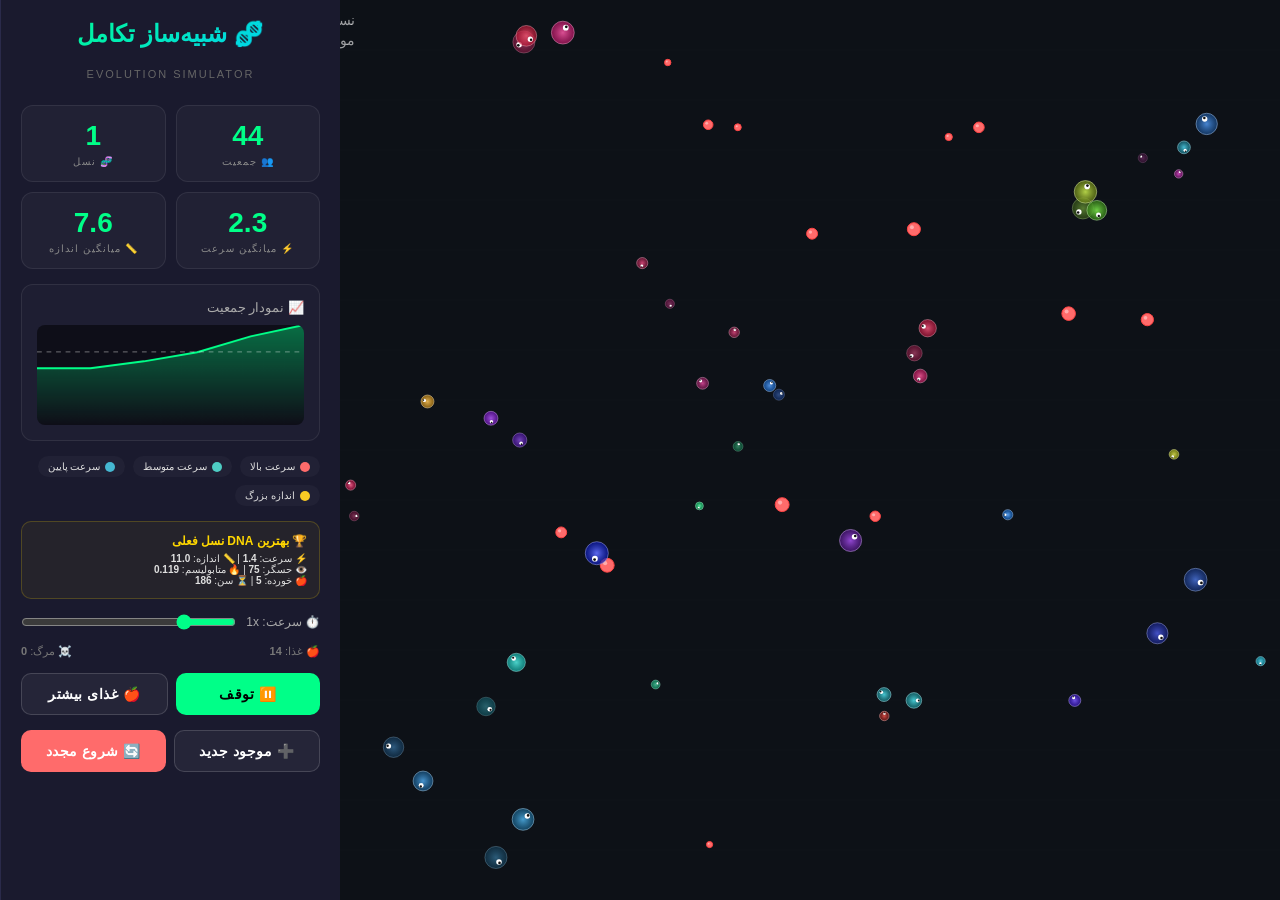
<file: index.html>
<!DOCTYPE html>
<html lang="fa" dir="rtl">
<head>
    <meta charset="UTF-8">
    <meta name="viewport" content="width=device-width, initial-scale=1.0">
    <title>شبیه‌ساز تکامل | Evolution Simulator</title>
    <style>
        :root {
            --bg: #0a0a0a;
            --panel: #1a1a2e;
            --accent: #00ff88;
            --accent2: #ff6b6b;
            --gold: #ffd700;
            --text: #e0e0e0;
        }

        * {
            margin: 0;
            padding: 0;
            box-sizing: border-box;
        }

        body {
            background: var(--bg);
            color: var(--text);
            font-family: 'Segoe UI', Tahoma, sans-serif;
            overflow: hidden;
            height: 100vh;
            display: flex;
            user-select: none;
        }

        #canvas-container {
            flex: 1;
            position: relative;
            background: #0d1117;
            cursor: crosshair;
        }

        canvas {
            display: block;
        }

        #panel {
            width: 340px;
            background: var(--panel);
            border-left: 1px solid #2a2a4a;
            display: flex;
            flex-direction: column;
            padding: 20px;
            gap: 15px;
            overflow-y: auto;
            z-index: 10;
        }

        #panel h1 {
            font-size: 24px;
            text-align: center;
            background: linear-gradient(135deg, var(--accent), #00ccff);
            -webkit-background-clip: text;
            -webkit-text-fill-color: transparent;
            margin-bottom: 5px;
        }

        .subtitle {
            text-align: center;
            font-size: 11px;
            color: #666;
            letter-spacing: 2px;
            margin-bottom: 10px;
        }

        .stat-grid {
            display: grid;
            grid-template-columns: 1fr 1fr;
            gap: 10px;
        }

        .stat-box {
            background: rgba(255, 255, 255, 0.03);
            border: 1px solid rgba(255, 255, 255, 0.08);
            border-radius: 12px;
            padding: 14px;
            text-align: center;
            transition: all 0.3s;
        }

        .stat-box:hover {
            border-color: var(--accent);
            box-shadow: 0 0 20px rgba(0, 255, 136, 0.1);
        }

        .stat-value {
            font-size: 28px;
            font-weight: 900;
            color: var(--accent);
        }

        .stat-label {
            font-size: 10px;
            color: #888;
            letter-spacing: 1px;
            margin-top: 4px;
        }

        .chart-container {
            background: rgba(255, 255, 255, 0.02);
            border-radius: 12px;
            padding: 15px;
            border: 1px solid rgba(255, 255, 255, 0.08);
        }

        .chart-title {
            font-size: 13px;
            margin-bottom: 10px;
            color: #aaa;
        }

        #populationChart {
            width: 100%;
            height: 100px;
            background: rgba(0, 0, 0, 0.3);
            border-radius: 8px;
        }

        .btn {
            padding: 12px;
            border: none;
            border-radius: 10px;
            cursor: pointer;
            font-weight: 700;
            font-size: 14px;
            transition: all 0.3s;
            font-family: inherit;
            letter-spacing: 0.5px;
        }

        .btn-primary {
            background: var(--accent);
            color: #000;
        }

        .btn-primary:hover {
            box-shadow: 0 0 30px rgba(0, 255, 136, 0.4);
            transform: translateY(-2px);
        }

        .btn-secondary {
            background: rgba(255, 255, 255, 0.05);
            color: #fff;
            border: 1px solid rgba(255, 255, 255, 0.15);
        }

        .btn-secondary:hover {
            background: rgba(255, 255, 255, 0.1);
        }

        .btn-danger {
            background: var(--accent2);
            color: #fff;
        }

        .btn-row {
            display: flex;
            gap: 8px;
        }

        .btn-row .btn {
            flex: 1;
        }

        .legend {
            display: flex;
            flex-wrap: wrap;
            gap: 8px;
            font-size: 10px;
        }

        .legend-item {
            display: flex;
            align-items: center;
            gap: 5px;
            background: rgba(255, 255, 255, 0.03);
            padding: 5px 10px;
            border-radius: 20px;
        }

        .legend-dot {
            width: 10px;
            height: 10px;
            border-radius: 50%;
        }

        .info-row {
            display: flex;
            justify-content: space-between;
            font-size: 11px;
            color: #777;
        }

        .best-dna {
            background: rgba(255, 215, 0, 0.05);
            border: 1px solid rgba(255, 215, 0, 0.2);
            border-radius: 10px;
            padding: 12px;
            font-size: 10px;
        }

        .best-dna .title {
            color: var(--gold);
            font-weight: 700;
            margin-bottom: 5px;
            font-size: 12px;
        }

        .dna-bar {
            display: flex;
            gap: 3px;
            margin: 3px 0;
        }

        .dna-gene {
            height: 8px;
            flex: 1;
            border-radius: 2px;
            min-width: 6px;
        }

        .speed-control {
            display: flex;
            align-items: center;
            gap: 10px;
        }

        .speed-control input {
            flex: 1;
            accent-color: var(--accent);
        }

        .speed-label {
            font-size: 12px;
            color: #aaa;
            min-width: 60px;
        }

        #tooltip {
            position: absolute;
            pointer-events: none;
            background: rgba(0, 0, 0, 0.9);
            color: #fff;
            padding: 8px 12px;
            border-radius: 8px;
            font-size: 11px;
            display: none;
            z-index: 100;
            border: 1px solid rgba(255, 255, 255, 0.2);
        }

        @media (max-width: 768px) {
            body {
                flex-direction: column;
            }
            #panel {
                width: 100%;
                max-height: 45vh;
                flex-shrink: 0;
            }
            #canvas-container {
                flex: 1;
                min-height: 55vh;
            }
        }
    </style>
</head>
<body>
    <div id="canvas-container">
        <canvas id="canvas"></canvas>
        <div id="tooltip"></div>
    </div>

    <div id="panel">
        <h1>🧬 شبیه‌ساز تکامل</h1>
        <div class="subtitle">EVOLUTION SIMULATOR</div>

        <div class="stat-grid">
            <div class="stat-box">
                <div class="stat-value" id="population">0</div>
                <div class="stat-label">👥 جمعیت</div>
            </div>
            <div class="stat-box">
                <div class="stat-value" id="generation">0</div>
                <div class="stat-label">🧬 نسل</div>
            </div>
            <div class="stat-box">
                <div class="stat-value" id="avgSpeed">0</div>
                <div class="stat-label">⚡ میانگین سرعت</div>
            </div>
            <div class="stat-box">
                <div class="stat-value" id="avgSize">0</div>
                <div class="stat-label">📏 میانگین اندازه</div>
            </div>
        </div>

        <div class="chart-container">
            <div class="chart-title">📈 نمودار جمعیت</div>
            <canvas id="populationChart" width="280" height="100"></canvas>
        </div>

        <div class="legend">
            <div class="legend-item"><div class="legend-dot" style="background:#ff6b6b;"></div> سرعت بالا</div>
            <div class="legend-item"><div class="legend-dot" style="background:#4ecdc4;"></div> سرعت متوسط</div>
            <div class="legend-item"><div class="legend-dot" style="background:#45b7d1;"></div> سرعت پایین</div>
            <div class="legend-item"><div class="legend-dot" style="background:#f9ca24;"></div> اندازه بزرگ</div>
        </div>

        <div class="best-dna">
            <div class="title">🏆 بهترین DNA نسل فعلی</div>
            <div id="bestDnaInfo">در حال تکامل...</div>
        </div>

        <div class="speed-control">
            <span class="speed-label">⏱️ سرعت: <span id="speedDisplay">1x</span></span>
            <input type="range" id="speedSlider" min="1" max="10" value="3" oninput="updateSpeed(this.value)">
        </div>

        <div class="info-row">
            <span>🍎 غذا: <b id="foodCount">0</b></span>
            <span>☠️ مرگ: <b id="deathCount">0</b></span>
        </div>

        <div class="btn-row">
            <button class="btn btn-primary" onclick="togglePause()" id="pauseBtn">⏸️ توقف</button>
            <button class="btn btn-secondary" onclick="addFood(20)">🍎 غذای بیشتر</button>
        </div>
        <div class="btn-row">
            <button class="btn btn-secondary" onclick="addRandomCreatures(10)">➕ موجود جدید</button>
            <button class="btn btn-danger" onclick="resetSimulation()">🔄 شروع مجدد</button>
        </div>
    </div>

    <script>
        // ==================== متغیرها ====================
        const canvas = document.getElementById('canvas');
        const ctx = canvas.getContext('2d');
        const chartCanvas = document.getElementById('populationChart');
        const chartCtx = chartCanvas.getContext('2d');
        const tooltip = document.getElementById('tooltip');

        let creatures = [];
        let foods = [];
        let generation = 1;
        let deaths = 0;
        let populationHistory = [];
        let simulationSpeed = 3;
        let paused = false;
        let mouseX = 0,
            mouseY = 0;
        let frameCount = 0;
        let generationTimer = 0;
        const GENERATION_LENGTH = 600; // frames per generation

        // ==================== کلاس موجود ====================
        class Creature {
            constructor(x, y, dna = null) {
                this.x = x || Math.random() * canvas.width;
                this.y = y || Math.random() * canvas.height;
                this.vx = (Math.random() - 0.5) * 2;
                this.vy = (Math.random() - 0.5) * 2;
                this.energy = 100;
                this.age = 0;
                this.alive = true;
                this.foodEaten = 0;
                this.id = Math.random();

                if (dna) {
                    // وراثت با جهش
                    this.speed = Math.max(0.5, Math.min(5, dna.speed + (Math.random() - 0.5) * 0.8));
                    this.size = Math.max(3, Math.min(15, dna.size + (Math.random() - 0.5) * 2));
                    this.senseRange = Math.max(20, Math.min(150, dna.senseRange + (Math.random() - 0.5) * 20));
                    this.colorHue = Math.max(0, Math.min(360, dna.colorHue + (Math.random() - 0.5) * 30));
                    this.metabolism = Math.max(0.02, Math.min(0.2, dna.metabolism + (Math.random() - 0.5) * 0.03));
                } else {
                    this.speed = 1 + Math.random() * 3;
                    this.size = 4 + Math.random() * 8;
                    this.senseRange = 30 + Math.random() * 80;
                    this.colorHue = Math.random() * 360;
                    this.metabolism = 0.03 + Math.random() * 0.1;
                }
            }

            update(foods, creatures) {
                if (!this.alive) return;

                this.age++;
                this.energy -= this.metabolism;

                // گرسنگی
                if (this.energy <= 0) {
                    this.die();
                    return;
                }

                // پیدا کردن نزدیک‌ترین غذا
                let closestFood = null;
                let closestDist = this.senseRange;

                for (let food of foods) {
                    if (!food.alive) continue;
                    const dx = food.x - this.x;
                    const dy = food.y - this.y;
                    const dist = Math.sqrt(dx * dx + dy * dy);
                    if (dist < closestDist) {
                        closestDist = dist;
                        closestFood = food;
                    }
                }

                // حرکت به سمت غذا یا حرکت تصادفی
                if (closestFood) {
                    const dx = closestFood.x - this.x;
                    const dy = closestFood.y - this.y;
                    const dist = Math.sqrt(dx * dx + dy * dy);
                    this.vx += (dx / dist) * 0.3;
                    this.vy += (dy / dist) * 0.3;

                    // خوردن غذا
                    if (dist < this.size + 3) {
                        closestFood.alive = false;
                        this.energy = Math.min(150, this.energy + 40);
                        this.foodEaten++;
                    }
                } else {
                    this.vx += (Math.random() - 0.5) * 0.5;
                    this.vy += (Math.random() - 0.5) * 0.5;
                }

                // محدود کردن سرعت
                const currentSpeed = Math.sqrt(this.vx * this.vx + this.vy * this.vy);
                if (currentSpeed > this.speed) {
                    this.vx = (this.vx / currentSpeed) * this.speed;
                    this.vy = (this.vy / currentSpeed) * this.speed;
                }

                // حرکت
                this.x += this.vx;
                this.y += this.vy;

                // برخورد به دیوارها
                if (this.x < this.size) { this.x = this.size;
                    this.vx *= -0.5; }
                if (this.x > canvas.width - this.size) { this.x = canvas.width - this.size;
                    this.vx *= -0.5; }
                if (this.y < this.size) { this.y = this.size;
                    this.vy *= -0.5; }
                if (this.y > canvas.height - this.size) { this.y = canvas.height - this.size;
                    this.vy *= -0.5; }

                // اصطکاک
                this.vx *= 0.98;
                this.vy *= 0.98;

                // تولید مثل
                if (this.energy > 80 && this.age > 60 && Math.random() < 0.005) {
                    this.reproduce();
                }
            }

            reproduce() {
                this.energy -= 40;
                const child = new Creature(
                    this.x + (Math.random() - 0.5) * 20,
                    this.y + (Math.random() - 0.5) * 20,
                    this.getDNA()
                );
                creatures.push(child);
            }

            getDNA() {
                return {
                    speed: this.speed,
                    size: this.size,
                    senseRange: this.senseRange,
                    colorHue: this.colorHue,
                    metabolism: this.metabolism
                };
            }

            die() {
                this.alive = false;
                deaths++;
                // تبدیل به غذا
                if (Math.random() > 0.5) {
                    foods.push({
                        x: this.x,
                        y: this.y,
                        alive: true,
                        energy: Math.floor(this.size * 2),
                        isCorpse: true
                    });
                }
            }

            draw(ctx) {
                if (!this.alive) return;

                // بدن
                const gradient = ctx.createRadialGradient(this.x, this.y, 0, this.x, this.y, this.size);
                const alpha = Math.min(1, this.energy / 100);

                if (this.speed > 3.5) {
                    gradient.addColorStop(0, `hsla(${this.colorHue}, 80%, 65%, ${alpha})`);
                    gradient.addColorStop(1, `hsla(${this.colorHue}, 90%, 35%, ${alpha * 0.7})`);
                } else if (this.speed > 2) {
                    gradient.addColorStop(0, `hsla(${this.colorHue}, 70%, 60%, ${alpha})`);
                    gradient.addColorStop(1, `hsla(${this.colorHue}, 80%, 40%, ${alpha * 0.7})`);
                } else {
                    gradient.addColorStop(0, `hsla(${this.colorHue}, 60%, 55%, ${alpha})`);
                    gradient.addColorStop(1, `hsla(${this.colorHue}, 70%, 30%, ${alpha * 0.7})`);
                }

                ctx.beginPath();
                ctx.arc(this.x, this.y, this.size, 0, Math.PI * 2);
                ctx.fillStyle = gradient;
                ctx.fill();
                ctx.strokeStyle = `hsla(${this.colorHue}, 80%, 80%, ${alpha * 0.5})`;
                ctx.lineWidth = 1;
                ctx.stroke();

                // چشم‌ها (نشان‌دهنده جهت)
                const angle = Math.atan2(this.vy, this.vx);
                const eyeX = this.x + Math.cos(angle) * this.size * 0.5;
                const eyeY = this.y + Math.sin(angle) * this.size * 0.5;
                ctx.beginPath();
                ctx.arc(eyeX, eyeY, this.size * 0.25, 0, Math.PI * 2);
                ctx.fillStyle = 'white';
                ctx.fill();
                ctx.beginPath();
                ctx.arc(eyeX + Math.cos(angle) * 1, eyeY + Math.sin(angle) * 1, this.size * 0.12, 0, Math.PI * 2);
                ctx.fillStyle = '#111';
                ctx.fill();

                // حلقه حسگر
                if (mouseX && Math.abs(mouseX - this.x) < this.senseRange && Math.abs(mouseY - this.y) < this
                    .senseRange) {
                    ctx.beginPath();
                    ctx.arc(this.x, this.y, this.senseRange, 0, Math.PI * 2);
                    ctx.strokeStyle = `hsla(${this.colorHue}, 60%, 70%, 0.2)`;
                    ctx.lineWidth = 1;
                    ctx.setLineDash([5, 5]);
                    ctx.stroke();
                    ctx.setLineDash([]);
                }
            }
        }

        // ==================== غذا ====================
        function addFood(count) {
            for (let i = 0; i < count; i++) {
                foods.push({
                    x: Math.random() * (canvas.width - 40) + 20,
                    y: Math.random() * (canvas.height - 40) + 20,
                    alive: true,
                    energy: 30,
                    isCorpse: false,
                    pulse: Math.random() * Math.PI * 2
                });
            }
        }

        function drawFood(ctx) {
            for (let food of foods) {
                if (!food.alive) continue;
                const pulse = Math.sin(frameCount * 0.05 + food.pulse) * 2;
                const size = food.isCorpse ? 4 : 5 + pulse;

                ctx.beginPath();
                ctx.arc(food.x, food.y, size, 0, Math.PI * 2);
                const color = food.isCorpse ? '#8B4513' : '#ff6b6b';
                ctx.fillStyle = color;
                ctx.fill();
                ctx.strokeStyle = food.isCorpse ? '#5a2d0c' : '#ff4444';
                ctx.lineWidth = 1;
                ctx.stroke();

                if (!food.isCorpse) {
                    ctx.fillStyle = '#ffaaaa';
                    ctx.beginPath();
                    ctx.arc(food.x - size * 0.3, food.y - size * 0.3, size * 0.3, 0, Math.PI * 2);
                    ctx.fill();
                }
            }
        }

        function addRandomCreatures(count) {
            for (let i = 0; i < count; i++) {
                creatures.push(new Creature(
                    Math.random() * canvas.width,
                    Math.random() * canvas.height
                ));
            }
        }

        // ==================== شبیه‌سازی ====================
        function update() {
            if (paused) return;

            for (let i = 0; i < simulationSpeed; i++) {
                frameCount++;
                generationTimer++;

                // نسل جدید
                if (generationTimer >= GENERATION_LENGTH) {
                    generationTimer = 0;
                    generation++;
                    // انتخاب طبیعی: موجوداتی که غذا نخوردن حذف میشن
                    creatures = creatures.filter(c => c.alive && c.foodEaten > 0 || c.age < 300);
                    creatures.forEach(c => { c.foodEaten = 0;
                        c.energy = Math.min(100, c.energy + 20); });

                    // اضافه کردن غذای جدید
                    if (foods.filter(f => f.alive).length < 30) {
                        addFood(15);
                    }
                }

                // بروزرسانی موجودات
                for (let creature of creatures) {
                    if (creature.alive) creature.update(foods, creatures);
                }

                // حذف مرده‌ها و غذای خورده شده
                creatures = creatures.filter(c => c.alive);
                foods = foods.filter(f => f.alive);

                // غذای تصادفی
                if (foods.length < 40 && Math.random() < 0.02) {
                    addFood(1);
                }

                // ثبت تاریخچه
                if (frameCount % 30 === 0) {
                    populationHistory.push(creatures.length);
                    if (populationHistory.length > 100) populationHistory.shift();
                }
            }
        }

        function render() {
            ctx.clearRect(0, 0, canvas.width, canvas.height);

            // پس‌زمینه
            ctx.fillStyle = '#0d1117';
            ctx.fillRect(0, 0, canvas.width, canvas.height);

            // شبکه
            ctx.strokeStyle = 'rgba(255,255,255,0.02)';
            ctx.lineWidth = 0.5;
            const gridSize = 50;
            for (let x = gridSize; x < canvas.width; x += gridSize) {
                ctx.beginPath();
                ctx.moveTo(x, 0);
                ctx.lineTo(x, canvas.height);
                ctx.stroke();
            }
            for (let y = gridSize; y < canvas.height; y += gridSize) {
                ctx.beginPath();
                ctx.moveTo(0, y);
                ctx.lineTo(canvas.width, y);
                ctx.stroke();
            }

            // غذاها
            drawFood(ctx);

            // موجودات
            for (let creature of creatures) {
                creature.draw(ctx);
            }

            // اطلاعات نسل
            ctx.fillStyle = 'rgba(255,255,255,0.6)';
            ctx.font = '14px "Segoe UI", Tahoma, sans-serif';
            ctx.fillText(`نسل ${generation}`, 15, 25);
            ctx.fillText(`موجودات: ${creatures.length}`, 15, 45);
        }

        function updateUI() {
            document.getElementById('population').textContent = creatures.length;
            document.getElementById('generation').textContent = generation;
            document.getElementById('foodCount').textContent = foods.filter(f => f.alive).length;
            document.getElementById('deathCount').textContent = deaths;

            // میانگین‌ها
            if (creatures.length > 0) {
                const avgSpeed = creatures.reduce((s, c) => s + c.speed, 0) / creatures.length;
                const avgSize = creatures.reduce((s, c) => s + c.size, 0) / creatures.length;
                document.getElementById('avgSpeed').textContent = avgSpeed.toFixed(1);
                document.getElementById('avgSize').textContent = avgSize.toFixed(1);

                // بهترین DNA
                const best = creatures.reduce((a, b) => b.foodEaten > a.foodEaten ? b : a, creatures[0]);
                document.getElementById('bestDnaInfo').innerHTML = `
                    ⚡ سرعت: <b>${best.speed.toFixed(1)}</b> | 
                    📏 اندازه: <b>${best.size.toFixed(1)}</b><br>
                    👁️ حسگر: <b>${best.senseRange.toFixed(0)}</b> | 
                    🔥 متابولیسم: <b>${best.metabolism.toFixed(3)}</b><br>
                    🍎 خورده: <b>${best.foodEaten}</b> | 
                    ⏳ سن: <b>${best.age}</b>
                `;
            }

            // نمودار
            drawChart();
        }

        function drawChart() {
            const w = chartCanvas.width;
            const h = chartCanvas.height;
            chartCtx.clearRect(0, 0, w, h);
            chartCtx.fillStyle = 'rgba(0,0,0,0.3)';
            chartCtx.fillRect(0, 0, w, h);

            if (populationHistory.length < 2) return;

            const maxVal = Math.max(...populationHistory, 10);
            const stepX = w / (populationHistory.length - 1);

            // گرادیان
            const gradient = chartCtx.createLinearGradient(0, 0, 0, h);
            gradient.addColorStop(0, 'rgba(0,255,136,0.4)');
            gradient.addColorStop(1, 'rgba(0,255,136,0)');

            chartCtx.beginPath();
            chartCtx.moveTo(0, h);
            for (let i = 0; i < populationHistory.length; i++) {
                const x = i * stepX;
                const y = h - (populationHistory[i] / maxVal) * h;
                chartCtx.lineTo(x, y);
            }
            chartCtx.lineTo(w, h);
            chartCtx.closePath();
            chartCtx.fillStyle = gradient;
            chartCtx.fill();

            // خط
            chartCtx.beginPath();
            for (let i = 0; i < populationHistory.length; i++) {
                const x = i * stepX;
                const y = h - (populationHistory[i] / maxVal) * h;
                if (i === 0) chartCtx.moveTo(x, y);
                else chartCtx.lineTo(x, y);
            }
            chartCtx.strokeStyle = '#00ff88';
            chartCtx.lineWidth = 2;
            chartCtx.stroke();

            // خط میانگین
            const avg = populationHistory.reduce((a, b) => a + b, 0) / populationHistory.length;
            const avgY = h - (avg / maxVal) * h;
            chartCtx.setLineDash([5, 5]);
            chartCtx.strokeStyle = 'rgba(255,255,255,0.4)';
            chartCtx.lineWidth = 1;
            chartCtx.beginPath();
            chartCtx.moveTo(0, avgY);
            chartCtx.lineTo(w, avgY);
            chartCtx.stroke();
            chartCtx.setLineDash([]);
        }

        function togglePause() {
            paused = !paused;
            document.getElementById('pauseBtn').textContent = paused ? '▶️ ادامه' : '⏸️ توقف';
        }

        function updateSpeed(val) {
            simulationSpeed = parseInt(val);
            document.getElementById('speedDisplay').textContent = val + 'x';
        }

        function resetSimulation() {
            creatures = [];
            foods = [];
            generation = 1;
            deaths = 0;
            populationHistory = [];
            frameCount = 0;
            generationTimer = 0;
            addRandomCreatures(30);
            addFood(50);
        }

        // ==================== رویدادها ====================
        canvas.addEventListener('mousemove', (e) => {
            const rect = canvas.getBoundingClientRect();
            mouseX = e.clientX - rect.left;
            mouseY = e.clientY - rect.top;

            // نمایش tooltip برای موجود نزدیک
            let closest = null;
            let closestDist = 50;
            for (let c of creatures) {
                const dx = c.x - mouseX;
                const dy = c.y - mouseY;
                const dist = Math.sqrt(dx * dx + dy * dy);
                if (dist < closestDist && dist < c.size + 20) {
                    closestDist = dist;
                    closest = c;
                }
            }

            if (closest) {
                tooltip.style.display = 'block';
                tooltip.style.left = (e.clientX - rect.left + 20) + 'px';
                tooltip.style.top = (e.clientY - rect.top - 40) + 'px';
                tooltip.innerHTML = `
                    ⚡سرعت: ${closest.speed.toFixed(1)} | 
                    📏اندازه: ${closest.size.toFixed(1)}<br>
                    👁️حسگر: ${closest.senseRange.toFixed(0)} | 
                    🔋انرژی: ${closest.energy.toFixed(0)}
                `;
            } else {
                tooltip.style.display = 'none';
            }
        });

        canvas.addEventListener('click', (e) => {
            const rect = canvas.getBoundingClientRect();
            const x = e.clientX - rect.left;
            const y = e.clientY - rect.top;
            // اضافه کردن غذا با کلیک
            foods.push({
                x: x,
                y: y,
                alive: true,
                energy: 30,
                isCorpse: false,
                pulse: Math.random() * Math.PI * 2
            });
        });

        window.addEventListener('resize', () => {
            resizeCanvas();
        });

        function resizeCanvas() {
            const container = document.getElementById('canvas-container');
            canvas.width = container.clientWidth;
            canvas.height = container.clientHeight;
        }

        // ==================== حلقه اصلی ====================
        function gameLoop() {
            update();
            render();
            updateUI();
            requestAnimationFrame(gameLoop);
        }

        // ==================== شروع ====================
        function init() {
            resizeCanvas();
            addRandomCreatures(25);
            addFood(40);
            gameLoop();
        }

        init();
        console.log('🧬 شبیه‌ساز تکامل آماده است!');
        console.log('👆 روی صفحه کلیک کن تا غذا اضافه بشه');
        console.log('🖱️ موس رو روی موجودات ببر تا اطلاعاتشون رو ببینی');
    </script>
</body>
</html>
</file>
